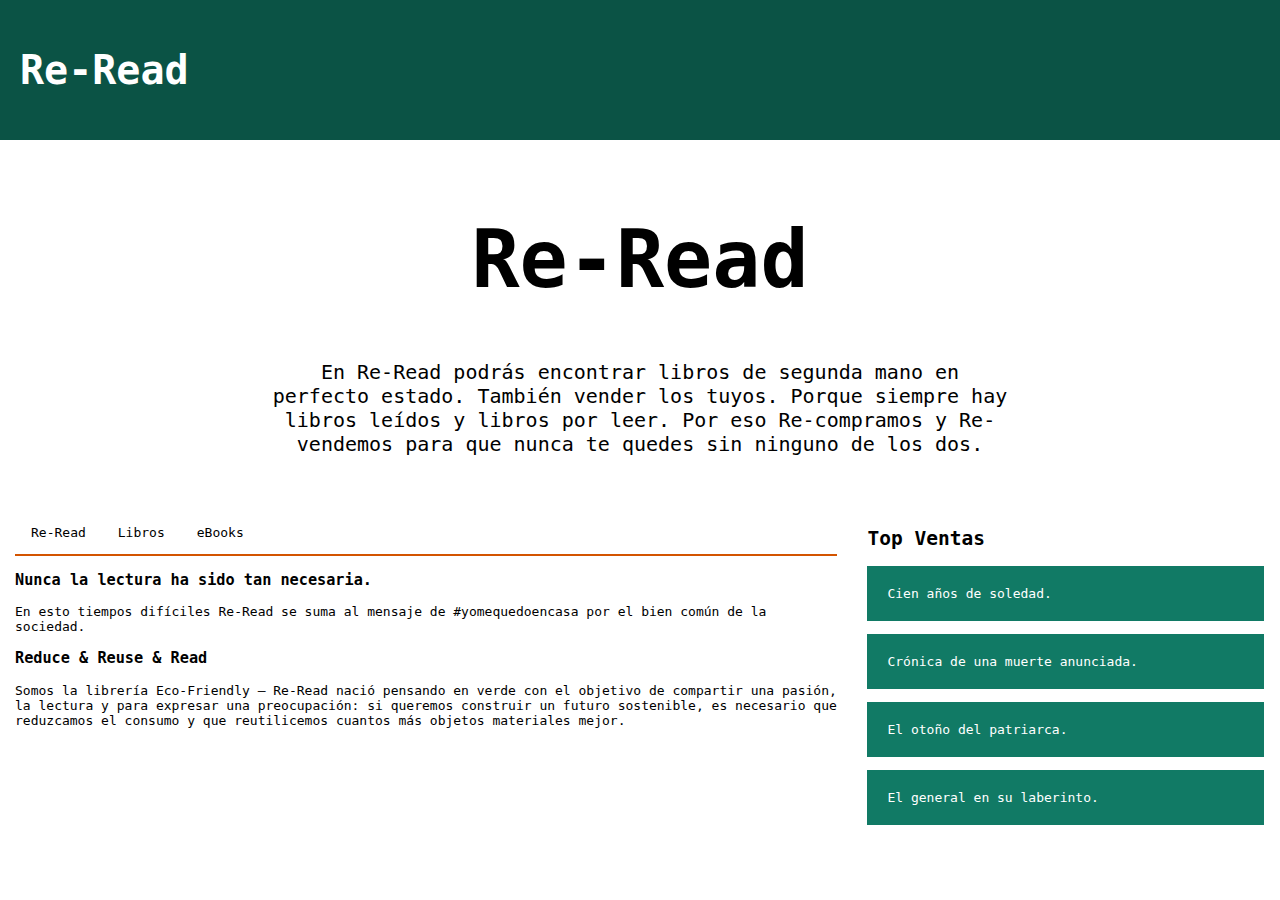
<file: index.html>
</head><!DOCTYPE html>

<html lang="en">
<head>
<title>Nuestro Proyecto Re-Read</title>
<meta charset="utf-8">
<meta name="viewport" content="width=device-width, initial-scale=1">
<link rel="stylesheet" type="text/css" href="./css/styles.css">

</head>
<body>

<div class="logo">
  <h1>Re-Read</h1>
</div> 
<div class="header">
  <h1>Re-Read</h1>
  <p>En Re-Read podrás encontrar libros de segunda mano en perfecto estado. También vender los tuyos. Porque siempre hay libros leídos y libros por leer. Por eso Re-compramos y Re-vendemos para que nunca te quedes sin ninguno de los dos.</p>
</div>

<div class="column left">
  <div class="topnav">
    <a href="index.html">Re-Read</a>
    <a href="./view/libros.html">Libros</a>
    <a href="./view/ebooks.html">eBooks</a>
  </div>
  <h3>Nunca la lectura ha sido tan necesaria. </h3>
  <p>En esto tiempos difíciles Re-Read se suma al mensaje de #yomequedoencasa por el bien común de la sociedad.</p>
  <h3>Reduce & Reuse & Read</h3>
  <p>Somos la librería Eco-Friendly – Re-Read nació pensando en verde con el objetivo de compartir una pasión, la lectura y para expresar una preocupación: si queremos construir un futuro sostenible, es necesario que reduzcamos el consumo y que reutilicemos cuantos más objetos materiales mejor.
</div>
  
<div class="column right">
    <h2>Top Ventas</h2>
    <p>Cien años de soledad.</p>
    <p>Crónica de una muerte anunciada.</p>
    <p>El otoño del patriarca.</p>
    <p>El general en su laberinto.</p>
  </div>
</div>

</body>
</html>
</file>
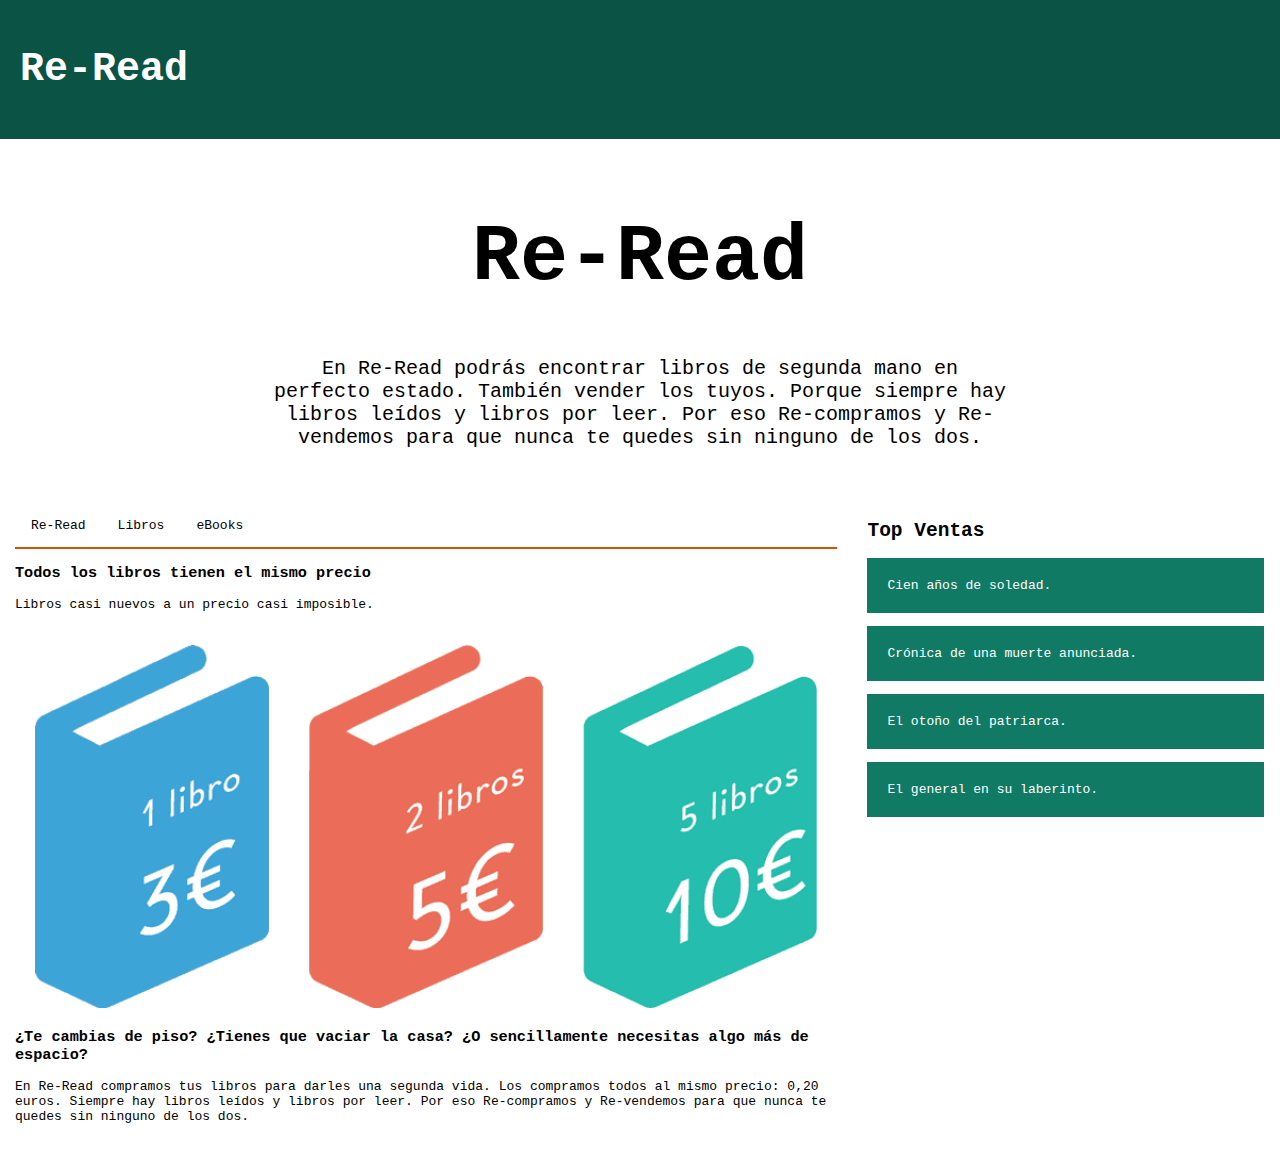
<file: view/libros.html>
</head><!DOCTYPE html>

<html lang="en">
<head>
<title>Nuestro Proyecto Re-Read</title>
<meta charset="utf-8">
<meta name="viewport" content="width=device-width, initial-scale=1">
<link rel="stylesheet" type="text/css" href="../css/styles.css">

</head>
<body>

<div class="logo">
  <h1>Re-Read</h1>
</div> 
<div class="header">
  <h1>Re-Read</h1>
  <p>En Re-Read podrás encontrar libros de segunda mano en perfecto estado. También vender los tuyos. Porque siempre hay libros leídos y libros por leer. Por eso Re-compramos y Re-vendemos para que nunca te quedes sin ninguno de los dos.</p>
</div>

<div class="column left">
  <div class="topnav">
    <a href="../index.php">Re-Read</a>
    <a href="libros.php">Libros</a>
    <a href="./ebooks.php">eBooks</a>
  </div>
    <h3>Todos los libros tienen el mismo precio</h3>
    <p>Libros casi nuevos a un precio casi imposible.</p>
    <!--Imágenes con precio de los libros-->
    <div class="alineacionImg">
      <img src="../img/1-libro-3€.gif" alt="Imagen 1">
    </div>
    <div class="alineacionImg">
      <img src="../img/2-libros-5€.gif" alt="Imagen 2">
    </div>
    <div class="alineacionImg">
      <img src="../img/5-libros-10€.gif" alt="Imagen 3">

    </div>
    <h3>¿Te cambias de piso? ¿Tienes que vaciar la casa? ¿O sencillamente necesitas algo más de espacio?</h3>
    <p>En Re-Read compramos tus libros para darles una segunda vida. Los compramos todos al mismo precio: 0,20 euros.
       Siempre hay libros leídos y libros por leer.
       Por eso Re-compramos y Re-vendemos para que nunca te quedes sin ninguno de los dos.
    </p>
    

  </div>

  
  <div class="column right">
    <h2>Top Ventas</h2>
    <p>Cien años de soledad.</p>
    <p>Crónica de una muerte anunciada.</p>
    <p>El otoño del patriarca.</p>
    <p>El general en su laberinto.</p>
  </div>
</div>

</body>
</html>
</file>
<file: css/styles.css>
* {
  box-sizing: border-box;
  font-family: monospace;
}

body {
  margin: 0;
}
/* Style the logo */
.logo {
  background-color: #0B5345;
  padding: 20px;
  text-align: left;
  color: white; 
  font-size: 20px;
}


/* Style the header */
.header {
  background-color: white;
  padding: 20px;
  text-align: center;
}
.header h1{
  font-size: 80px;
  }
  .header p{
    font-size: 20px;
    padding: 0 20%;
  }

/* Style the top navigation bar */
.topnav {
  overflow: hidden;
  background-color:white;
  border-bottom: 2px solid #D35400;
}

/* Style the topnav links */
.topnav a {
  float: left;
  display: block;
  color: black;
  text-align: center;
  padding: 14px 16px;
  text-decoration: none;
}

/* Change color on hover */
.topnav a:hover {
  background-color: #D35400;
  color: white;
}

/* Create a column that floats next to the second one */
.column.left {
  float: left;
  width: 66.6%;
  padding: 15px;
}
/* Create a column that floats next to the first one */
.column.right {
  float: left;
  width: 33.3%;
  padding: 15px;
}

.column.right p{
  padding: 20px;
  background-color: #117A65;
  color: white; 
}


/* Clear floats after the columns */
.row:after {
  content: "";
  display: table;
  clear: both;
}
/*Clases para precio de libros*/
.alineacionImg{
  float: left;
  width: 33.3%;
  padding: 20px;
}

.alineacionImg Img{
width: 100%;
}
/*Clases para la galería de eBooks*/
.ebook{
float:left; 
width: 33.3%;
padding: 20px;
}
.ebook Img{
  width: 100%;
}

.ebook:hover{
 background-color: red;
}

/* Responsive layout - makes the two columns stack on top of each other instead of next to each other */
@media screen and (max-width:600px) {
  .column.left, .column.right, .topnav a, .ebook {
    width: 100%;
  }
}

/*Estilo del formulario*/


input[type=text], select {
  width: 100%;
  padding: 12px 20px;
  margin: 8px 0;
  display: inline-block;
  border: 1px solid #ccc;
  border-radius: 4px;
  box-sizing: border-box;
}

input[type=submit] {
  width: 100%;
  background-color: #4CAF50;
  color: white;
  padding: 14px 20px;
  margin: 8px 0;
  border: none;
  border-radius: 4px;
  cursor: pointer;
}

input[type=submit]:hover {
  background-color: #45a049;
}

div.formulario {
  border-radius: 5px;
  background-color: #f2f2f2;
  padding: 20px;
}
</file>
